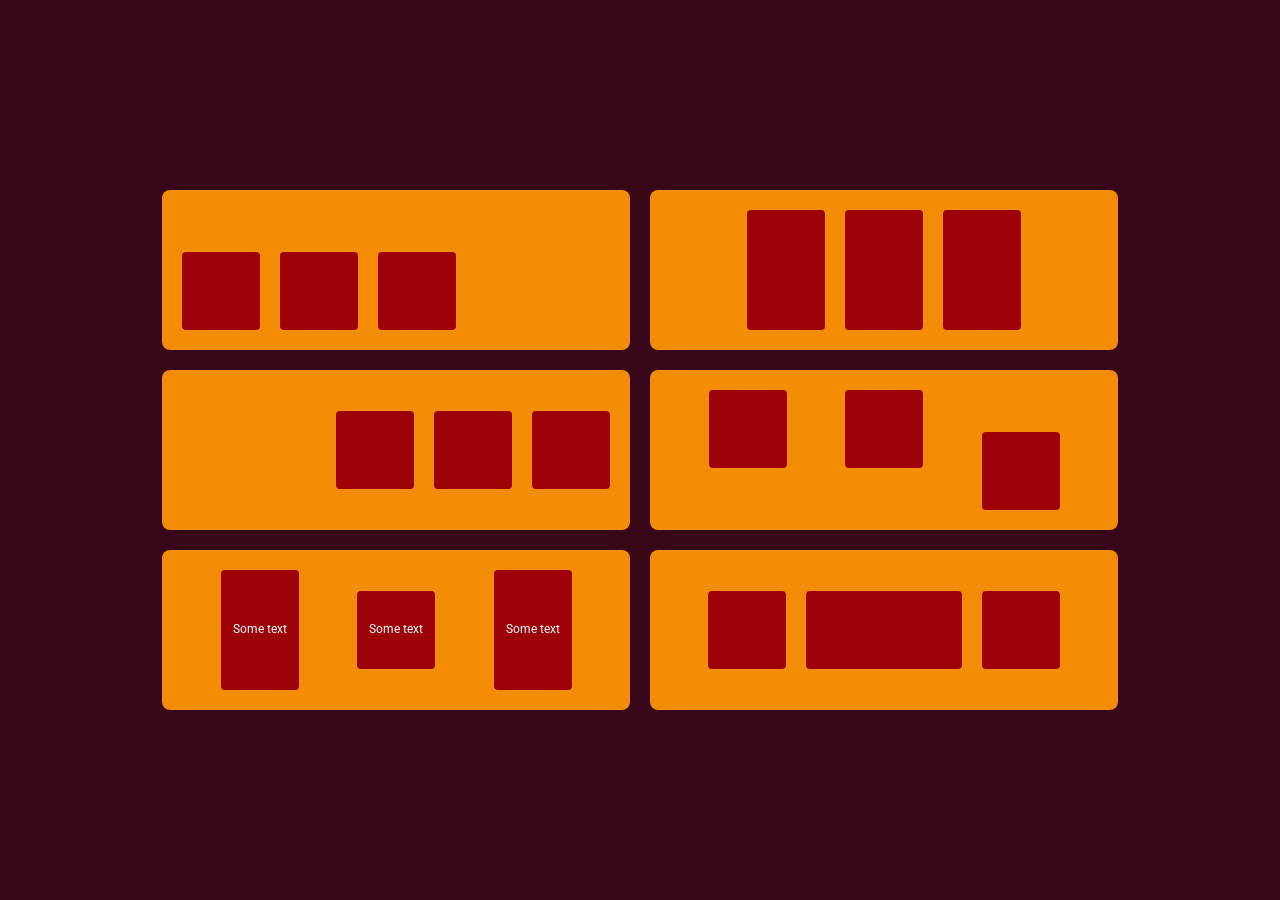
<file: index.html>
<!doctype html>
<html lang="en">
  <head>
    <meta charset="UTF-8" />
    <meta name="viewport" content="width=device-width, initial-scale=1.0" />
    <title>Flexbox-practice</title>
    <!-- google fonts -->
    <link rel="preconnect" href="https://fonts.googleapis.com" />
    <link rel="preconnect" href="https://fonts.gstatic.com" crossorigin />
    <link
      href="https://fonts.googleapis.com/css2?family=Roboto:ital,wght@0,100..900;1,100..900&display=swap"
      rel="stylesheet"
    />
    <!-- normalize css -->
    <link rel="stylesheet" href="/styles/normalize.css"/>
    <link rel="stylesheet" href="/styles/style.css" />
  </head>
  <body>
    <div class="page">
        <div class="container firstblock">
          <div class="item"></div>
          <div class="item"></div>
          <div class="item"></div>
        </div>
        <div class="container secondblock">
          <div class="item-rectangle"></div>
          <div class="item-rectangle"></div>
          <div class="item-rectangle"></div>
        </div>
        <div class="container thirdblock">
          <div class="item"></div>
          <div class="item"></div>
          <div class="item"></div>
        </div>
        <div class="container fourthblock">
          <div class="item"></div>
          <div class="item"></div>
          <div class="item fourthblockitem"></div>
        </div>
        <div class="container fifthblock">
          <div class="item-rectangle"><span>Some text</span></div>
          <div class="item fifthblockitem"><span>Some text</span></div>
          <div class="item-rectangle"><span>Some text</span></div>
        </div>
        <div class="container sixthblock">
          <div class="item"></div>
          <div class="item-widerectangle"></div>
          <div class="item"></div>
      </div>
    </div>
  </body>
</html>
</file>
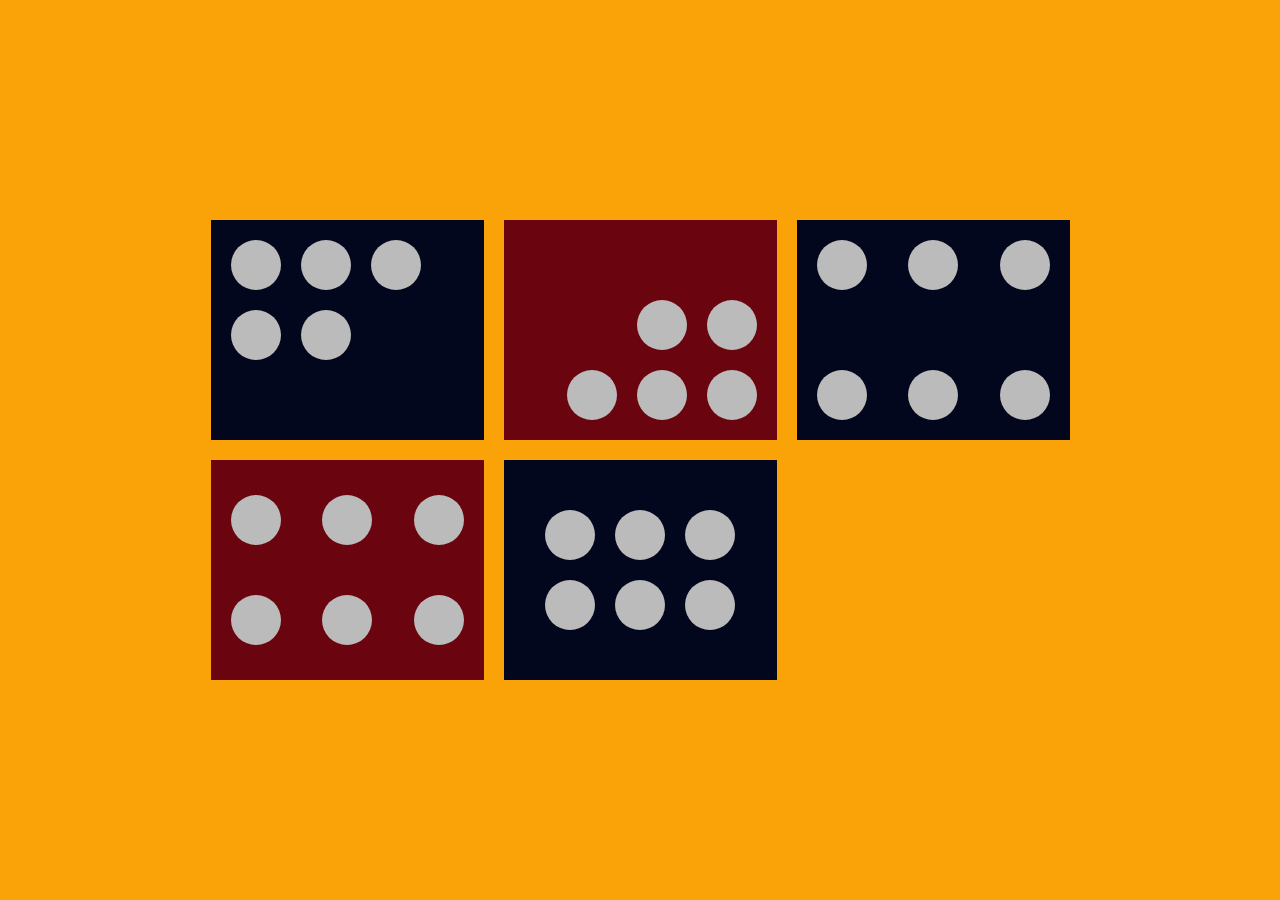
<file: Index2.html>
<!doctype html>
<html lang="en">
  <head>
    <meta charset="UTF-8" />
    <meta name="viewport" content="width=device-width, initial-scale=1.0" />
    <title>Flexbox-practice</title>
    <!-- normalize css -->
    <link rel="stylesheet" href="/styles/normalize.css" />
    <link rel="stylesheet" href="/styles/style2.css" />
  </head>
  <body>
    <div class="page">
      <div class="firstline">
        <div class="container firstblock">
          <div>
            <div class="circlefirstline">
              <span class="dot"></span>
              <span class="dot"></span>
              <span class="dot"></span>
            </div>
            <div class="circlesecondline">
              <span class="dot"></span>
              <span class="dot"></span>
            </div>
          </div>
        </div>
        <div class="container secondblock">
          <div>
            <div class="circlefirstline secondblocklineOne">
              <span class="dot"></span>
              <span class="dot"></span>
            </div>
            <div class="circlesecondline">
              <span class="dot"></span>
              <span class="dot"></span>
              <span class="dot"></span>
            </div>
          </div>
        </div>
        <div class="container thirdblock">
          <div class="circlefirstline thirdblocklineOne">
            <span class="dot"></span>
            <span class="dot"></span>
            <span class="dot"></span>
          </div>
          <div class="circlesecondline thirdblocklineTwo">
            <span class="dot"></span>
            <span class="dot"></span>
            <span class="dot"></span>
          </div>
        </div>
      </div>
      <div class="secondline">
        <div class="container fourthblock">
          <div class="circlefirstline fourthblocklineOne">
            <span class="dot"></span>
            <span class="dot"></span>
            <span class="dot"></span>
          </div>
          <div class="circlesecondline fourthblocklineTwo">
            <span class="dot"></span>
            <span class="dot"></span>
            <span class="dot"></span>
          </div>
        </div>
        <div class="container fifthblock">
          <div>
            <div class="circlefirstline">
              <span class="dot"></span>
              <span class="dot"></span>
              <span class="dot"></span>
            </div>
            <div class="circlesecondline">
              <span class="dot"></span>
              <span class="dot"></span>
              <span class="dot"></span>
            </div>
          </div>
        </div>
      </div>
    </div>
  </body>
</html>
</file>
<file: styles/style.css>
*,
*::before,  /*  apply global box-sizing: border-box to all elements using a universal selector https://dev.to/cindykandie/why-and-how-to-use-box-sizing-border-box-in-your-css-layouts-30ei*/
*::after {
  box-sizing: border-box;
}
body {
  min-height: 100vh;
  display: flex;
  justify-content: center;
  align-items: center;
  background-color: #370617;
}
.page {
  display:flex;
  flex-wrap:wrap;
  justify-content: center;
  margin: 20px;
  padding: 20px;
  gap: 20px;
  
}

.container {
  display: flex;
  background-color: #f48c06;
  border-radius: 8px;
  width: 468px;
  height: 160px;
  padding: 20px;
  gap: 20px;
}

/* blocks styles  */

.firstblock {
  align-items: flex-end;
}
.secondblock {
  justify-content: center;
  align-items: stretch;
}
.thirdblock {
  justify-content: flex-end;
  align-items: center;
}
.fourthblock {
  justify-content:space-evenly;
  align-items:flex-start;
}
.fifthblock {
  justify-content: space-evenly;
  align-items:baseline;
  gap: 20px;

  text-align: center;
  color: #ffffff;
  font-family: "Roboto", sans-serif;
  font-size: 12px;
}
.sixthblock {
  justify-content:center;
  align-items:center;
}

/* items styles  */

.item,
.item-rectangle,
.item-widerectangle {
  display: flex;
  align-items: center;
  justify-content: center;
  background-color: #9d0208;
  border-radius: 4px;
}
.item {
  width: 78px;
  height: 78px;
}
.item-rectangle {
  width: 78px;
  height: 120px;
}

.item-widerectangle {
  width: 156px;
  height: 78px;
}

/* item modifiers */

.fourthblockitem {
  align-self: flex-end;
}

.fifthblockitem {
  flex-grow: -1;
  align-self: center;
}
</file>
<file: styles/style2.css>
*,
*::before,
*::after {
  box-sizing: border-box;
}

body {
  min-height: 100vh;
  display: flex;
  justify-content: center;
  align-items: center;
  background-color: rgb(250, 163, 8);
}
.page {
  display: flex;
  flex-direction: column;
  margin: 20px;
  padding: 20px;
  gap: 20px;
}
.firstline {
  display: flex;
  gap: 20px;
}

.secondline {
  display: flex;
  gap: 20px;
  justify-content: flex-start;
}
.container {
  display: flex;
  flex-wrap: wrap;
  width: 273px;
  height: 220px;
  padding: 20px;
}

.firstblock,
.thirdblock,
.fifthblock {
  display: flex;
  flex-direction: column;
  background-color: #03071e;
}

.secondblock,
.fourthblock {
  display: flex;
  flex-direction: column;
  background-color: #6a040f;
}

.firstblock {
  align-items: flex-start;
}
.secondblock {
  justify-content: flex-end;
  align-items: flex-end;
}

.thirdblock {
  justify-content: space-between;
}

.fourthblock {
  justify-content: center;
  justify-content: space-around;
}

.fifthblock {
  justify-content: center;
  align-items: center;
}

.dot {
  height: 50px;
  width: 50px;
  background-color: #bbb;
  border-radius: 50%;
}
.circlefirstline,
.circlesecondline {
  display: flex;
  gap: 20px; /* space between circles */
}
.circlesecondline {
  margin-top: 20px;
}

.secondblocklineOne {
  display: flex;
  justify-content: flex-end;
}

.thirdblocklineOne {
  display: flex;
  justify-content: space-between;
  align-items: flex-start;
}
.thirdblocklineTwo {
  display: flex;
  justify-content: space-between;
}
.fourthblocklineOne,
.fourthblocklineTwo {
  justify-content: space-between;
}
</file>
